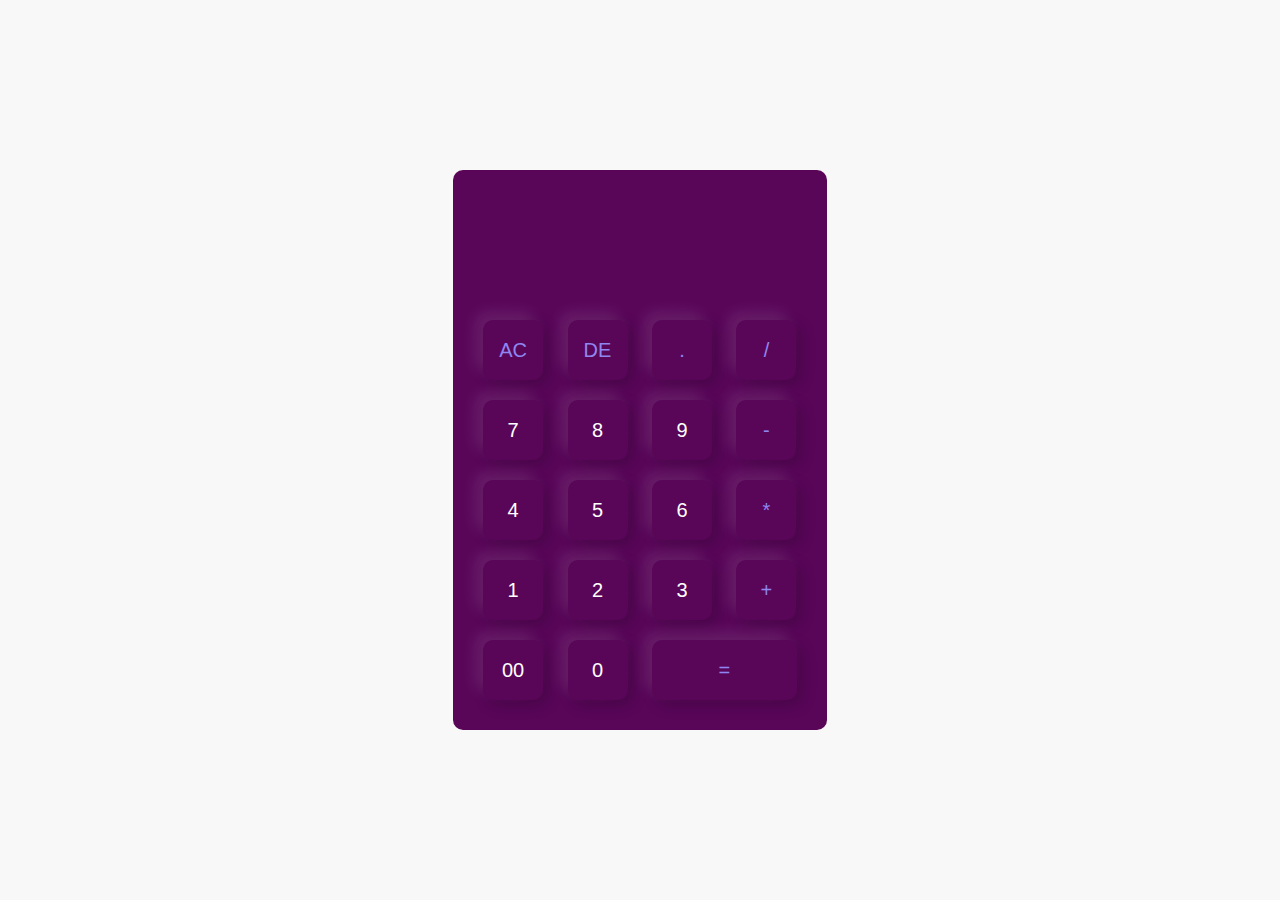
<file: Calculator/index.html>
<html>
    <head>
        <meta name="viewport" content="width=device-width, initial-scale=1.0">
        <title>Calculator</title>
        <link rel="stylesheet" href="style.css">
    </head>
    <body>
        <div class="container">
            <div class="calculator">
            <form>
                <div class="display">
                    <input type="text" name="display">
                </div> 
                <div>
                    <input type="button" value="AC" onclick="display.value=''" class="operator">
                    <input type="button" value="DE" onclick="display.value= display.value.toString().slice(0,-1)" class="operator">
                    <input type="button" value="." onclick="display.value+='.'" class="operator">
                    <input type="button" value="/" onclick="display.value+='/'" class="operator">
                </div>
                <div>
                    <input type="button" value="7" onclick="display.value+='7'">
                    <input type="button" value="8" onclick="display.value+='8'">
                    <input type="button" value="9" onclick="display.value+='9'">
                    <input type="button" value="-" onclick="display.value+='-'" class="operator">
                </div>
                <div>
                    <input type="button" value="4" onclick="display.value+='4'">
                    <input type="button" value="5" onclick="display.value+='5'">
                    <input type="button" value="6" onclick="display.value+='6'">
                    <input type="button" value="*" onclick="display.value+='*'" class="operator">
                </div>
                <div>
                    <input type="button" value="1" onclick="display.value+='1'">
                    <input type="button" value="2" onclick="display.value+='2'">
                    <input type="button" value="3" onclick="display.value+='3'">
                    <input type="button" value="+" onclick="display.value+='+'" class="operator">
                </div>
                <div>
                    <input type="button" value="00" onclick="display.value+='00'">
                    <input type="button" value="0"  onclick="display.value+='0'">
                    <input type="button" value="=" onclick="display.value= eval(display.value)" class="equal operator">
                </div>
            </form>
        </div>
    </div>
    </body>
</html>
</file>
<file: Calculator/style.css>
*{
    padding: 0;
    margin: 0;
    font-family: 'Poppins', sans-serif;
    box-sizing: border-box;
}
.container{
    width: 100%;
    height: 100vh;
    background: rgb(249, 248, 249);
    display: flex;
    align-items: center;
    justify-content: center;
}
.calculator{
    background: rgb(89, 6, 89);
    padding: 20px;
    border-radius: 10px;
}
.calculator form input{
    border: 0;
    outline: 0;
    width: 60px;
    height: 60px;
    border-radius: 10px;
    box-shadow: -8px -8px 15px rgba(255, 255, 255, 0.1), 5px 5px 15px rgba(0, 0, 0, 0.2);
    background: transparent;
    font-size: 20px;
    color: #fff;
    cursor: pointer;
    margin: 10px;
}
form .display{
    display: flex;
    justify-content: flex-end;
    margin: 20px 0;
}
form .display input{
    text-align: right;
    flex: 1;
    font-size: 45px;
    box-shadow: none;
}
form input.equal{
    width: 145px;
}
form input.operator{
    color: #8f87f1;
}
</file>
